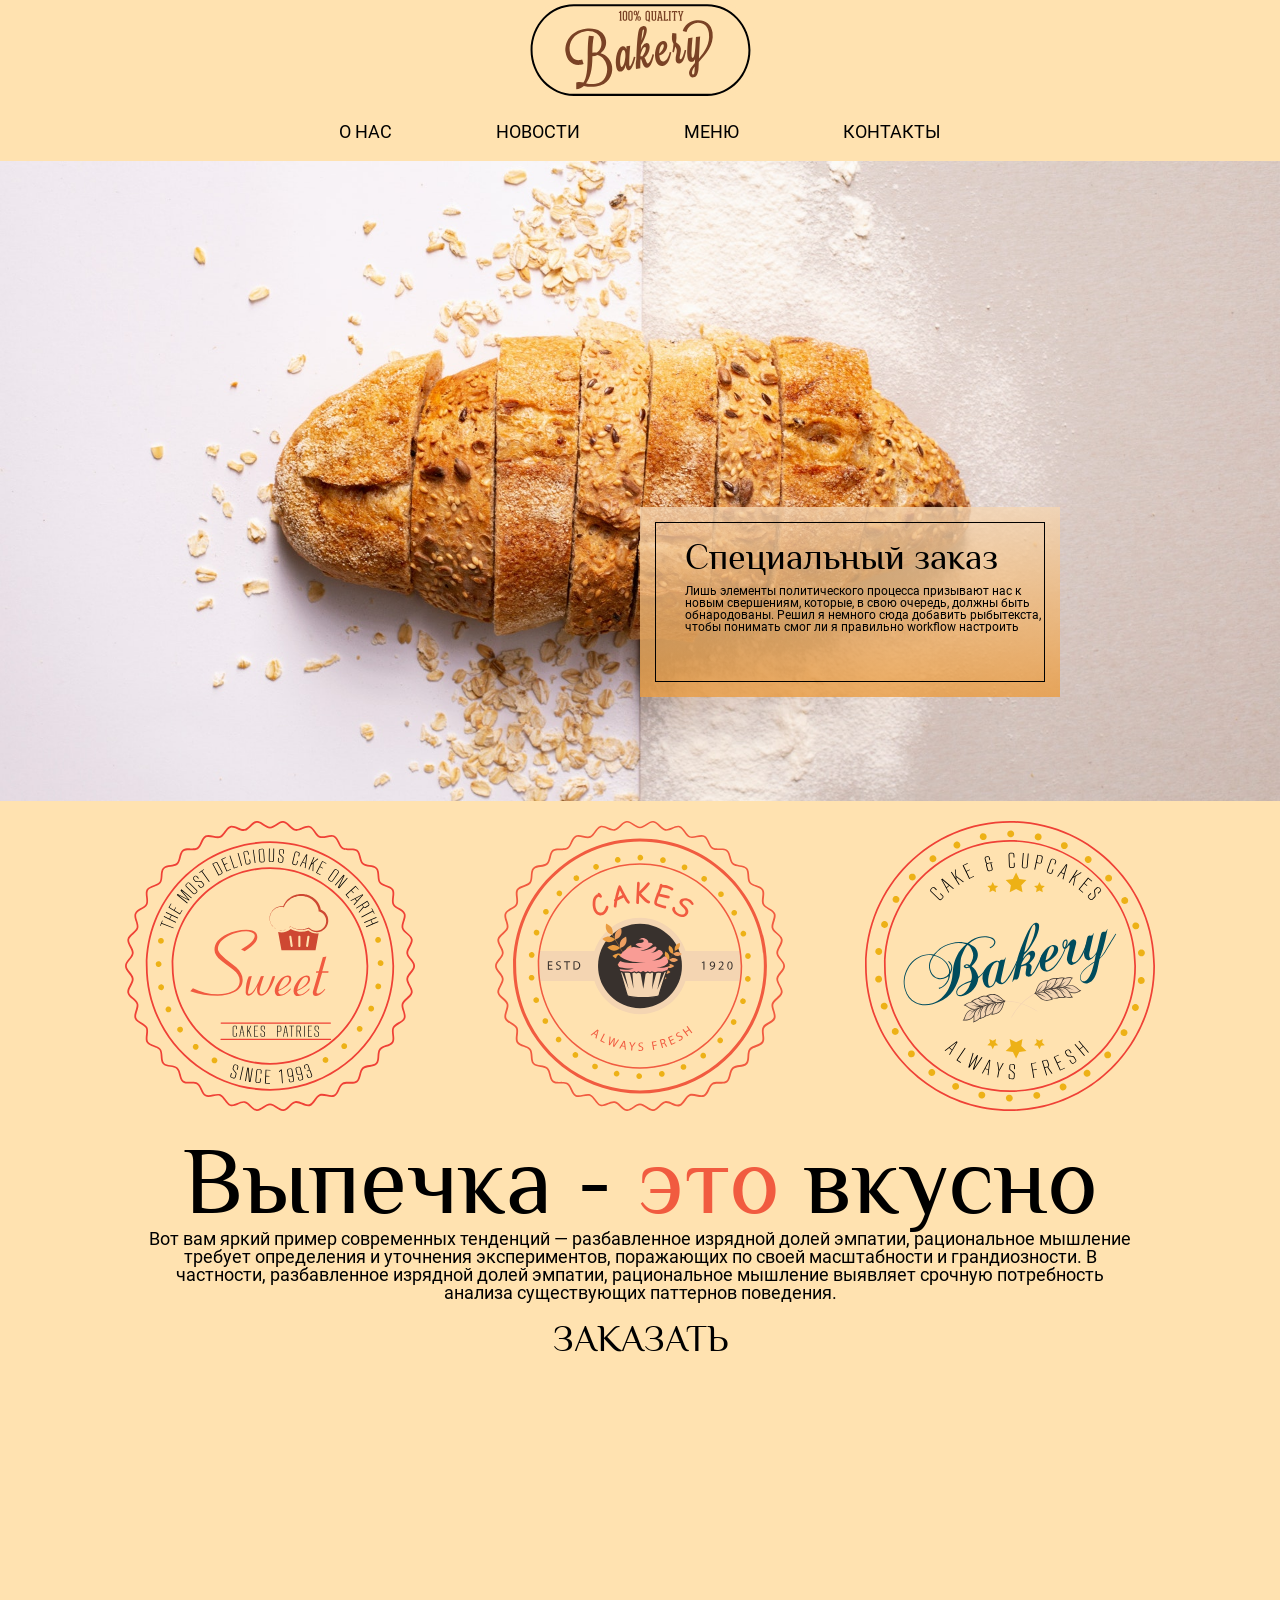
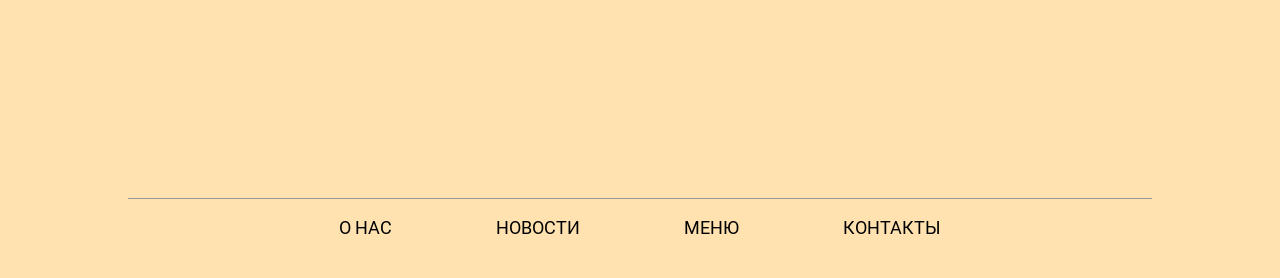
<file: Project1/src/index.html>
<!DOCTYPE html>
<html lang="en">
<head>
    <meta charset="UTF-8">
    <meta name="viewport" content="width=device-width, initial-scale=1.0">
    <title>Магазин булочек</title>
    <meta name="'description" content="Лучшая выпечка в городе">
    
    <link rel="stylesheet" href="css/reset.css">
    <link rel="stylesheet" href="css/normalize.css">
    <link rel="stylesheet" href="css/style.css">
</head>
<body>
    <header>
        <img src="img/01-Logo.svg" alt="Изображение логотипа">
    </header>
     <nav>
        <ul>
            <li><a href="#">О НАС</a></li>
            <li><a href="#">НОВОСТИ</a></li>
            <li><a href="#">МЕНЮ</a></li>
            <li><a href="#">КОНТАКТЫ</a></li>

        </ul>
     </nav>
     <main>
        <section class="section-about">
            <div class="section-about__block">
                <div class="section-about__border">
                    <h1 class="section-about__title">Специальный заказ</h1>
                    <p class="section-about__text">Лишь элементы политического процесса призывают нас к новым свершениям, которые, в свою очередь, должны быть обнародованы. Решил я немного сюда добавить рыбытекста, чтобы понимать смог ли я правильно workflow настроить</p>
                </div>
            </div>
        </section>
        <section class="section-description">
            <div class="section-description__icon-box">
                <img src="icons/01-Иконка.svg" alt="">
                <img src="icons/02-Иконка.svg" alt="">
                <img src="icons/03-Иконка.svg" alt="">
            </div>
            <div class="section-description__text-box">
                <h2 class="section-description__title">
                    Выпечка - <span class="red">это</span> вкусно
                </h2>
                <p class="section-description__text">Вот вам яркий пример современных тенденций — разбавленное изрядной долей эмпатии, рациональное мышление требует определения и уточнения экспериментов, поражающих по своей масштабности и грандиозности. В частности, разбавленное изрядной долей эмпатии, рациональное мышление выявляет срочную потребность анализа существующих паттернов поведения.</p>
            </div>
        </section>
        <section class="section-map">
            <h3 class="section-map__title">ЗАКАЗАТЬ</h3>
            <iframe src="https://yandex.ru/map-widget/v1/?um=constructor%3A5727fea097af754685cbe04ae1cc49a1f13a421a8f7fd9d44089296d999c81c8&amp;source=constructor" width="900" height="400" frameborder="0"></iframe>
        </section>
     </main>
     <footer>
        <hr>
        <nav>
            <ul>

                <li><a href="#">О НАС</a></li>
                <li><a href="#">НОВОСТИ</a></li>
                <li><a href="#">МЕНЮ</a></li>
                <li><a href="#">КОНТАКТЫ</a></li>

            </ul>
        </nav>
     </footer>

</body>
</html>
</file>
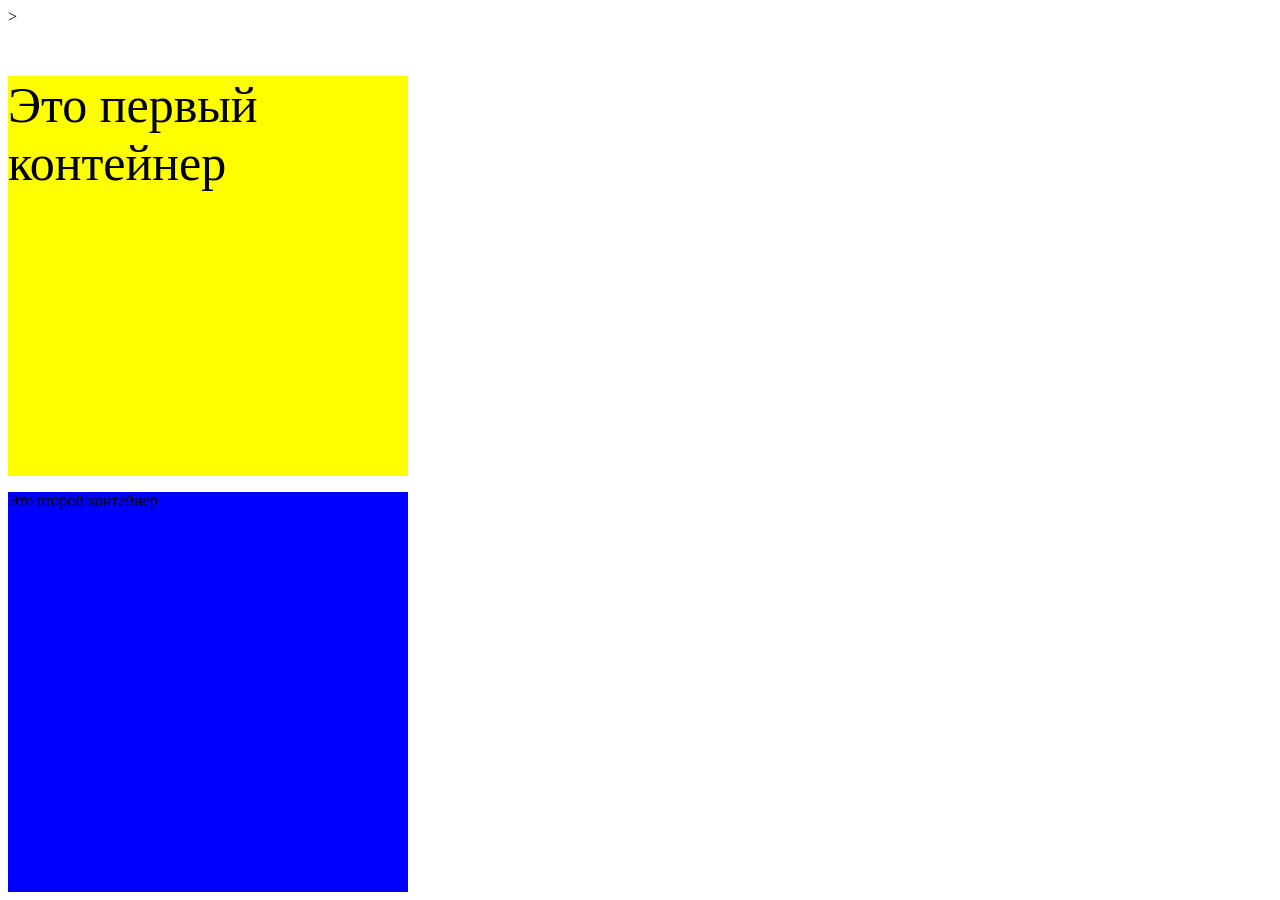
<file: div_tag.html>
<!DOCTYPE html>
<html lang="en">
<head>
    <meta charset="UTF-8">
    <meta name="viewport" content="width=device-width, initial-scale=1.0">
    <title>Div tags</title>

    <link rel="stylesheet" href="style.css">
</head>>

<body>

    <div class="box-1">
        <p class="text-1">Это первый контейнер</p>
    </div>

    <div>
        <p>Это второй контейнер</p>
    </div>

</body>
</html>
</file>
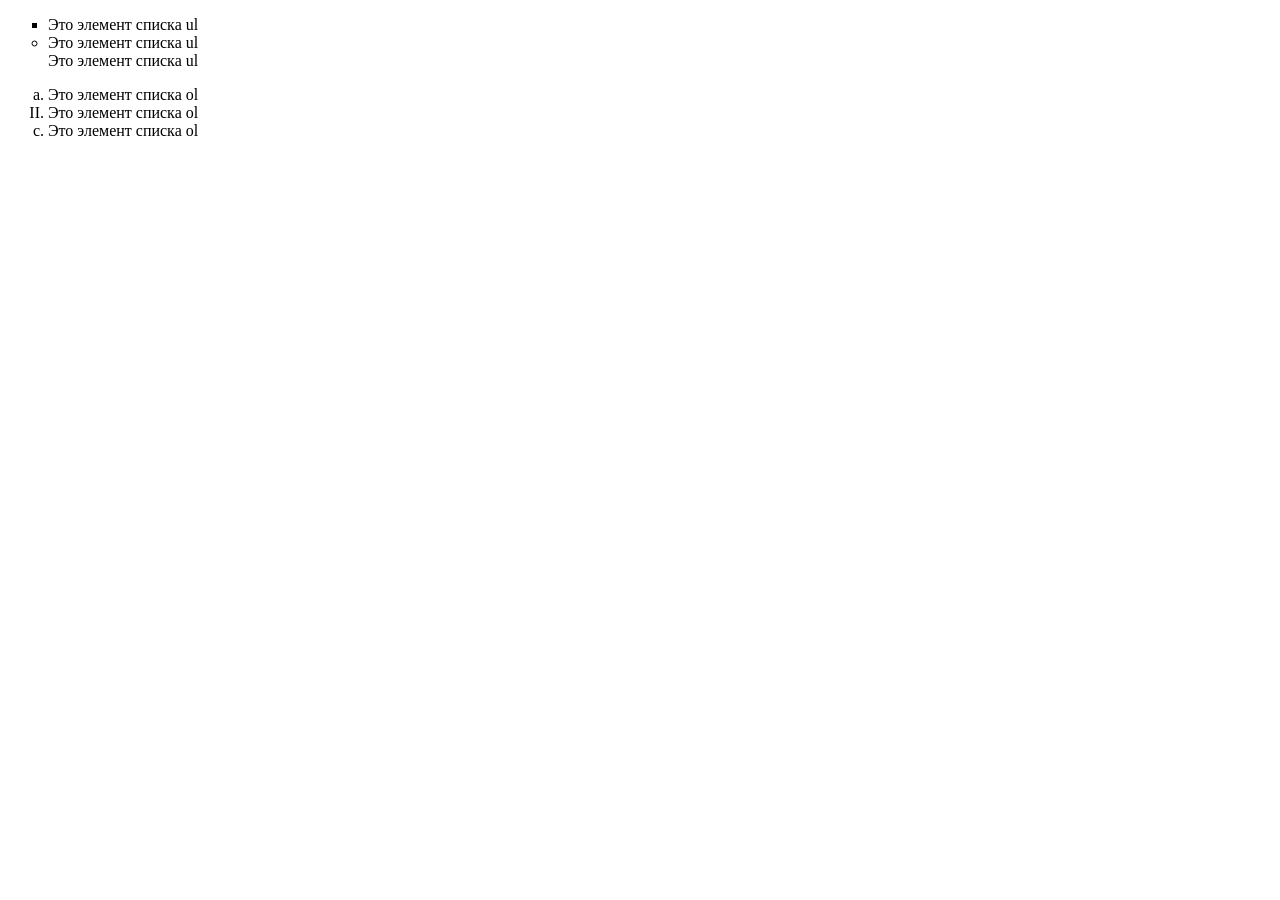
<file: Session1/list.html>
<!DOCTYPE html>
<html lang="en">
<head>
    <meta charset="UTF-8">
    <meta name="viewport" content="width=device-width, initial-scale=1.0">
    <title>Position</title>
    <link rel="stylesheet" href="style.css">
</head>
<body>
    <ul type="square">
        <li>Это элемент списка ul</li>
        <li type="circle">Это элемент списка ul</li>
        <li type="none">Это элемент списка ul</li>
    </ul>
    <ol type="a">
        <li>Это элемент списка ol</li>
        <li type="I">Это элемент списка ol</li>
        <li>Это элемент списка ol</li>
    </ol>
</body>
</html>
</file>
<file: Project1/src/css/style.css>
* {
    box-sizing: border-box;
}

html {
    font-family: 'Roboto!';
}

@font-face {
    font-family: 'Roboto!';
    src: local('Roboto');
    src: url('../fonts/Roboto-Regular.eot');
    src: url('../fonts/Roboto-Regular.eot?#iefix') format('embedded-opentype'),
    url('../fonts/Roboto-Regular.woff') format('woff'),
    url('../fonts/Roboto-Regular.ttf') format('truetype');
    font-weight: 400;
    font-style: normal;
    }

@font-face {
    font-family: 'Roboto!';
    src: url('../fonts/Roboto-Bold.eot');
    src: url('../fonts/Roboto-Bold.eot?#iefix') format('embedded-opentype'),
    url('../fonts/Roboto-Bold.woff') format('woff'),
    url('../fonts/Roboto-Bold.ttf') format('truetype');
    font-weight: 700;
    font-style: normal;
    }

@font-face {
    font-family: 'Philosopher';
    src: url('../font/Philosopher.eot');
    src: url('../fonts/Philosopher.eot?#iefix') format('embedded-opentype'),
    url('../fonts/Philosopher.woff') format('woff'),
    url('../fonts/Philosopher.ttf') format('truetype');
    font-weight: normal;
    font-style: normal;
    }

body {
    background-color: #FFE2B0;
}

header {
    text-align: center;
    margin-bottom: 20px;
}

ul {
    /*Это чтобы убрать точки в списках*/    
    list-style-type: none;
    text-align: center;
    padding: 0px;
}

li {
    display: inline;
    margin-right: 100px;
}

a {
    
    color: black;
    /* Это декорация цвета, подчеркивание, жирный, курсив и т.д. */
    /*text-decoration: none;*/
    text-decoration: none;
    font-size: 18px;
}

li:last-child {
    margin-right: 0px;
}

nav {
    margin-bottom: 20px;
}

.section-about {
    height: 640px;
    background-image: url(../img/01-Картинка-фона.jpg);
    background-position: center;
    background-size: cover;
    background-repeat: no-repeat;
    position: relative;
    margin-bottom: 20px;
}

.section-about__block {
    width: 420px;
    height: 190px;
    position: absolute;
    top: 54%;
    left: 50%;
    background: linear-gradient(180deg, rgba(244,213,178,0.8)0%,
     rgba(234,156,65,0.8)100%);
    padding-top: 15px;
}


.section-about__border {
    width: 390px;
    height: 160px;
    border: 1px solid black;
    margin: 0 auto;
    padding: 17px 0 0 29px;
    text-align: left;
}

.section-about__title {
    font-size: 36px;
    margin: 0;
    margin-bottom: 9px;
    font-family: 'Philosopher';
}

.section-about__text {
    font-size: 12px;
    margin: 0;

}

.section-description {
    margin-bottom: 20px;
}

.section-description__icon-box {
    text-align: center;
    margin-bottom: 20px;
}

.section-description__icon-box img {
    margin-right: 76px;
}


.section-description__icon-box img:last-child {
    margin-right: 0px;
}

.section-description__title {
    font-size: 96px;
    margin: 0px;
    text-align: center;
    font-family: 'Philosopher', sans-serif;
}

.red {
    color: #F15B40;
}

.section-description__text {
    font-size: 18px;
    margin: 0px;
    text-align: center;
    width: 1000px;
    margin: 0 auto;
}
.section-map {
    margin-bottom: 20px;
}

.section-map__title {
    margin-bottom: 20px;
    text-align: center;
    font-size: 36px;
    font-family: 'Philosopher', sans-serif;
}

iframe {
    display: block;
    margin: 0 auto;
}

hr {
    border: none;
    width: 1024px;
    border-top: 1px solid #999999;
    margin: 0 auto;
    margin-bottom: 20px;
}

footer {
    height: 80px;
}

h1 {
    font-family: 'Philosopher', sans-serif;
}
</file>
<file: style.css>
div {
    background-color: blue;
    width: 400px;
    height: 400px;
}
.box-1 {
    background-color: yellow;
}
.text-1 {
    font-size: 50px;
}
</file>
<file: Session1/style.css>
div {
    background-color: blue;
    width: 400px;
    height: 400px;
}
.box-1 {
    background-color: yellow;
}
.text-1 {
    font-size: 50px;
}
</file>
